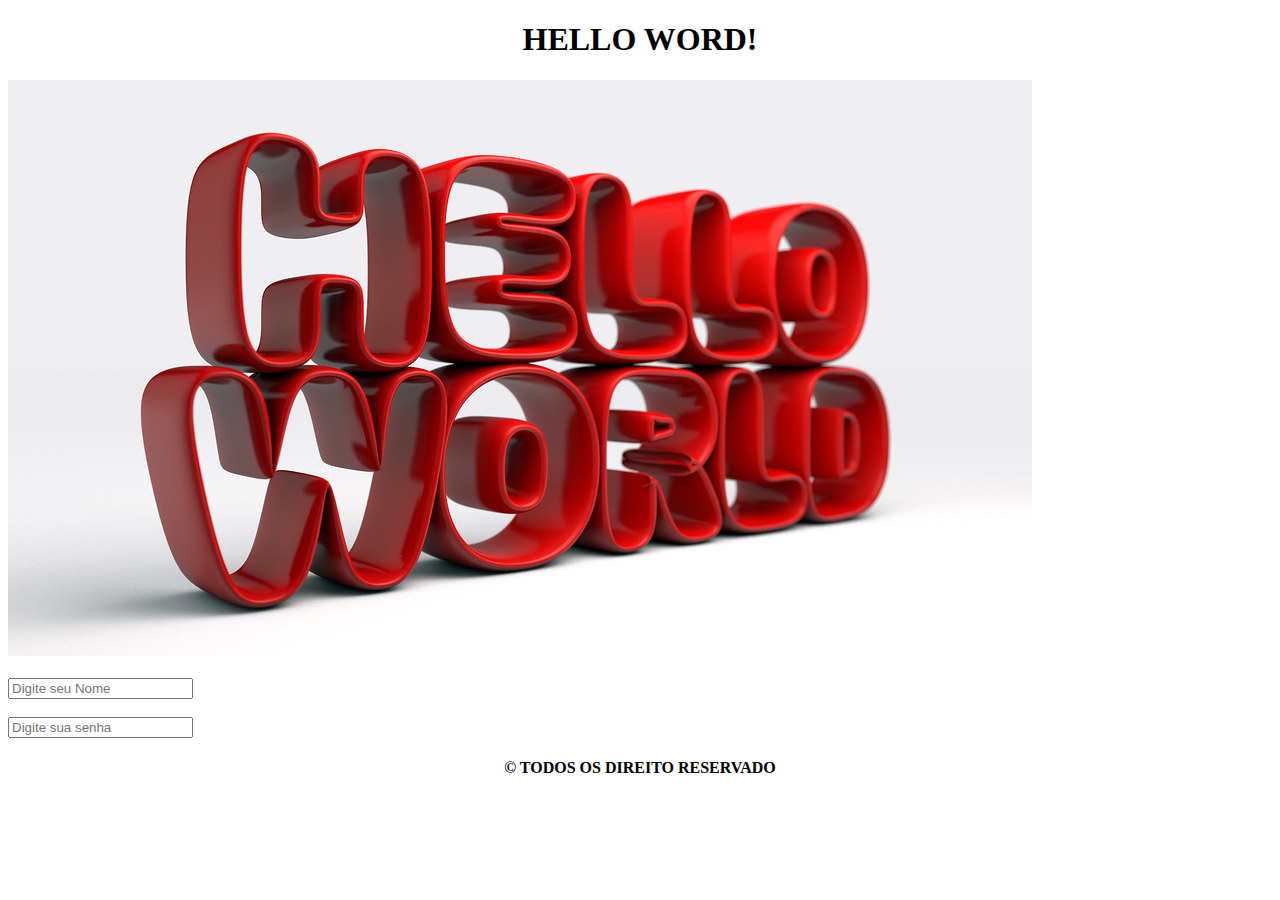
<file: HTML-CSS/index.html>
<!DOCTYPE html>
<html lang="pt">
  <head>
    <meta charset="UTF-8" />
    <meta http-equiv="X-UA-Compatible" content="IE=edge" />
    <meta name="viewport" content="width=device-width, initial-scale=1.0" />
    <title>Primeira Página</title>
  </head>
  <body>
      <h1 align="center">HELLO WORD!</h1>
      <img src="hello-word.jpg" alt="imagem hello word" />
      <br>
      <form>
        <br>
        <input type="text" name="nome"  placeholder="Digite seu Nome"></br>
        <br>
        <input type="password" placeholder="Digite sua senha"</>
        </br>

      </form>
    </nav>

    <footer><h4 align="center">&copy; TODOS OS DIREITO RESERVADO</h4></footer>
  </body>
</html>
</file>
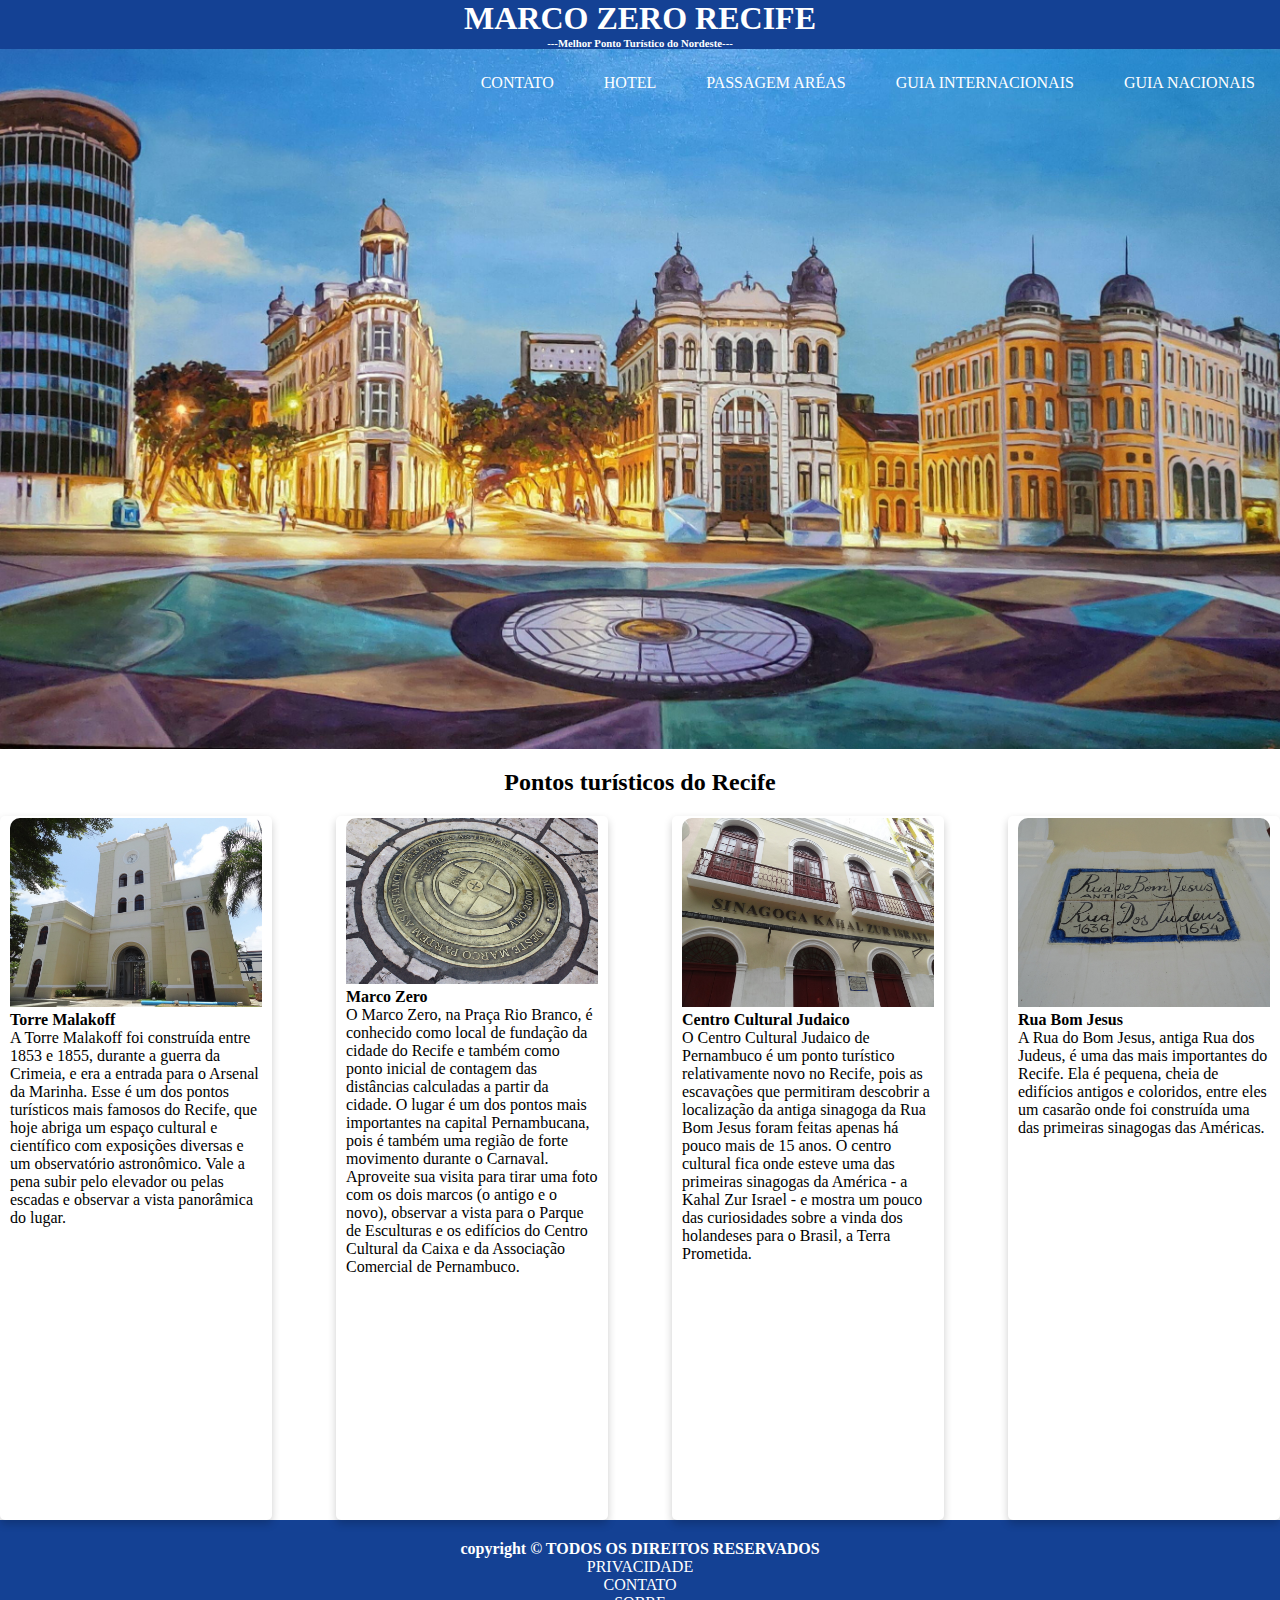
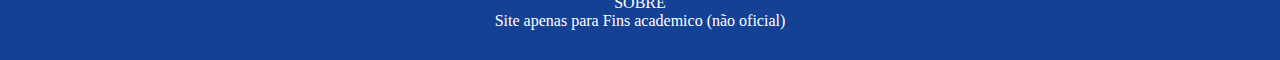
<file: RECIFE/index.html>
<!DOCTYPE html>
<html lang="pt">
  <head>
    <meta charset="UTF-8" />
    <meta http-equiv="X-UA-Compatible" content="IE=edge" />
    <meta name="viewport" content="width=device-width, initial-scale=1.0" />
    <title>Marco Zero Recife</title>
    <link rel="stylesheet" href="style.css" />
  </head>
  <body>
    <h1>MARCO ZERO RECIFE</h1>
    <h6>---Melhor Ponto Turístico do Nordeste---</h6>
    <nav>
     
        <div>
          <ul class="ul-nav">
            <li class="um"><a href="https://guia.melhoresdestinos.com.br/#destinos-nacionais">GUIA NACIONAIS</a></li>
            <li class="dois"><a href="https://guia.melhoresdestinos.com.br/#destinos-nacionais">GUIA INTERNACIONAIS</a></li>
            <li class="tres"><a href="https://guia.melhoresdestwww.melhoresdestinos.com.br/passagens-aereas">PASSAGEM ARÉAS</a></li>
            <li class="quatro"><a href="https://www.booking.com/?aid=335683&label=Guia-menu">HOTEL</a></li>
            <li class="cinco"><a href="https://www.melhoresdestinos.com.br/contato">CONTATO</a></li>
          </ul>
        </div>
      
    </nav>

    <main>
      <h2 align="center">Pontos turísticos do Recife</h2>
    <content class="description">
      <div class="torre">
        <a href="https://guia.melhoresdestinos.com.br/torre-malakoff-108-2108-l.html"> <img src="img/torre-malakoff.jpg" alt="foto de uma igreja" style="width: 100%" /></a>
        
        <h4>Torre Malakoff</h4>
        <p>
          A Torre Malakoff foi construída entre 1853 e 1855, durante a guerra da Crimeia, e era a entrada para o Arsenal da Marinha. Esse é um dos pontos turísticos mais famosos do Recife, que hoje abriga um espaço cultural e científico com exposições diversas e um observatório astronômico.

          Vale a pena subir pelo elevador ou pelas escadas e observar a vista panorâmica do lugar.
        </p>
      </div>

      <div class="judaico">
        <a href=""></a>
        <a href="https://guia.melhoresdestinos.com.br/marco-zero-108-2110-l.html"><img src="img/marco-zero.webp" alt="foto cultural" style="width: 100%" /></a>
        
        <h4>Marco Zero</h4>
        <p>
          O Marco Zero, na Praça Rio Branco, é conhecido como local de fundação da cidade do Recife e também como ponto inicial de contagem das distâncias calculadas a partir da cidade. O lugar é um dos pontos mais importantes na capital Pernambucana, pois é também uma região de forte movimento durante o Carnaval. 

          Aproveite sua visita para tirar uma foto com os dois marcos (o antigo e o novo), observar a vista para o Parque de Esculturas e os edifícios do Centro Cultural da Caixa e da Associação Comercial de Pernambuco.
        </p>
      </div>
      <div class="judaico">
        <a href="https://guia.melhoresdestinos.com.br/centro-cultural-judaico-108-2109-l.html"> <img src="img/centro-cultural-judaico.jpg" alt="foto cultural" style="width: 100%" /></a>
       
        <h4>Centro Cultural Judaico</h4>
        <p>
          O Centro Cultural Judaico de Pernambuco é um ponto turístico relativamente novo no Recife, pois as escavações que permitiram descobrir a localização da antiga sinagoga da Rua Bom Jesus foram feitas apenas há pouco mais de 15 anos. 

          O centro cultural fica onde esteve uma das primeiras sinagogas da América - a Kahal Zur Israel - e mostra um pouco das curiosidades sobre a vinda dos holandeses para o Brasil, a Terra Prometida. 
        </p>
      </div>

      <div class="rua">
        <a href="https://guia.melhoresdestinos.com.br/rua-do-bom-jesus-108-2111-l.html"><img src="img/rua-do-bom-jesus.jpg" alt="foto da rua" style="width: 100%" /></a>
        
        <h4>Rua Bom Jesus</h4>
        <p>
          A Rua do Bom Jesus, antiga Rua dos Judeus, é uma das mais importantes do Recife. Ela é pequena, cheia de edifícios antigos e coloridos, entre eles um casarão onde foi construída uma das primeiras sinagogas das Américas.
        </p>
      </div>
    </main>
    <footer>
      
        <h4>copyright &copy; TODOS OS DIREITOS RESERVADOS</h4>
        <ul class="rodape">
          <li>PRIVACIDADE</li>
          <li>CONTATO</li>
          <li>SOBRE</li>
        </ul>
        <P>Site apenas para Fins academico (não oficial)</P>
  
     
    </footer>
  </body>
</html>
</file>
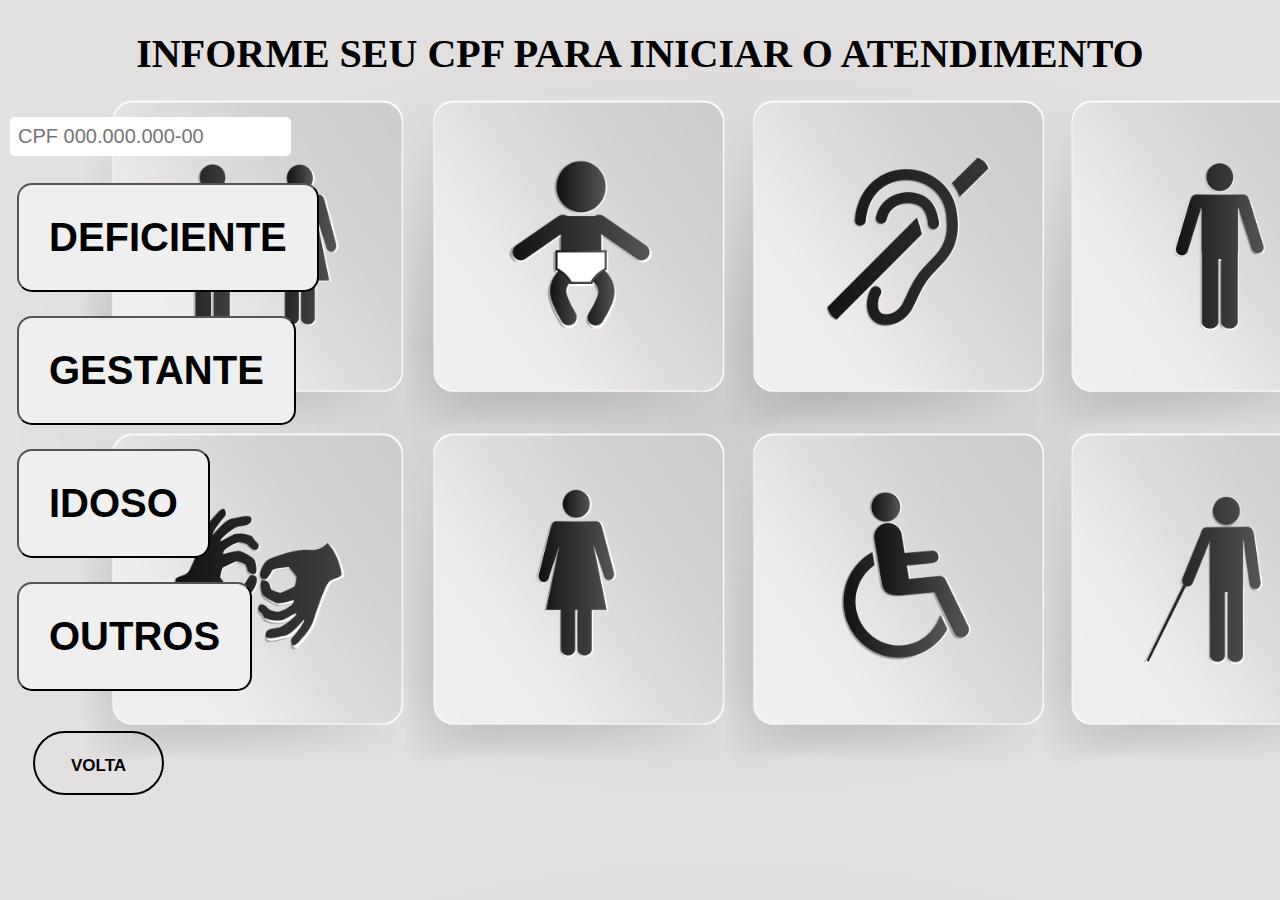
<file: ATENDIMENTO/preferencial.html>
<!DOCTYPE html>
<html lang="pt">
  <head>
    <meta charset="UTF-8" />
    <meta http-equiv="X-UA-Compatible" content="IE=edge" />
    <meta name="viewport" content="width=device-width, initial-scale=1.0" />
    <title>ATENDIMENTO PREFERENCIAL</title>
    <link rel="stylesheet" href="style-preferencial.css" />
  </head>
  <body>
    <h1>INFORME SEU CPF PARA INICIAR O ATENDIMENTO</h1>
    <input type="email" placeholder="CPF 000.000.000-00" />
    <form action>
      <button type="submit">
        <h1>DEFICIENTE</h1>
      </button>
    </form>

    <form>
      <button type="submit">
        <h1>GESTANTE</h1>
      </button>
    </form>

    <form>
      <button type="submit">
        <h1>IDOSO</h1>
      </button>
    </form>

    <form>
      <button type="submit">
        <h1>OUTROS</h1>
      </button>
    </form>

    <form>
      <button class="btn-volta">
        <a href="index.html">VOLTA</a>
      </button>
    </form>
  </body>
</html>
</file>
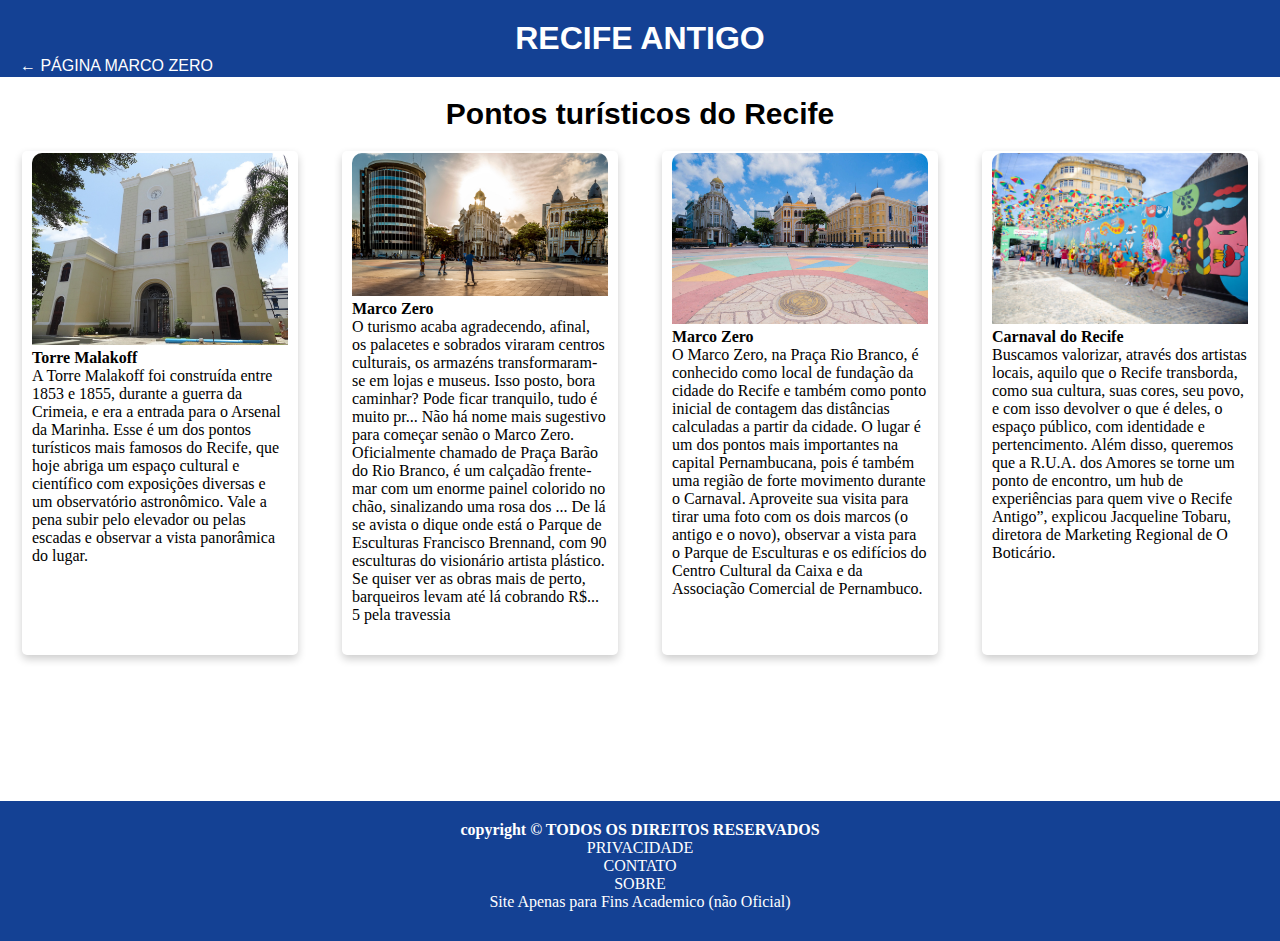
<file: RECIFE/index_recife.html>
<!DOCTYPE html>
<html lang="pt">
  <head>
    <meta charset="UTF-8" />
    <meta http-equiv="X-UA-Compatible" content="IE=edge" />
    <meta name="viewport" content="width=device-width, initial-scale=1.0" />
    <title>RECIFE ANTIGO</title>
    <link rel="stylesheet" href="style_recife.css" />
  </head>
  <body>
    <div class="container">
      <h1>RECIFE ANTIGO</h1>
      <a href="index.html"> ← PÁGINA MARCO ZERO</a>
    </div>
    <main>
      <h2 align="center">Pontos turísticos do Recife</h2>
    <content class="description">
      <div class="torre">
        <a href="https://guia.melhoresdestinos.com.br/torre-malakoff-108-2108-l.html"> <img src="img/torre-malakoff.jpg" alt="foto de uma igreja" style="width: 100%" /></a>
        
        <h4>Torre Malakoff</h4>
        <p>
          A Torre Malakoff foi construída entre 1853 e 1855, durante a guerra da Crimeia, e era a entrada para o Arsenal da Marinha. Esse é um dos pontos turísticos mais famosos do Recife, que hoje abriga um espaço cultural e científico com exposições diversas e um observatório astronômico.

          Vale a pena subir pelo elevador ou pelas escadas e observar a vista panorâmica do lugar.
        </p>
      </div>

      <div class="judaico">
        <a href=""></a>
        <a href="https://guia.melhoresdestinos.com.br/marco-zero-108-2110-l.html"><img src="img/recife-antigo-praccca7a-do-marco-zero-pernambuco.webp" style="width: 100%" /></a>
        
        <h4>Marco Zero</h4>
        <p>
          O turismo acaba agradecendo, afinal, os palacetes e sobrados viraram centros culturais, os armazéns transformaram-se em lojas e museus. Isso posto, bora caminhar? Pode ficar tranquilo, tudo é muito pr... 

          Não há nome mais sugestivo para começar senão o Marco Zero. Oficialmente chamado de Praça Barão do Rio Branco, é um calçadão frente-mar com um enorme painel colorido no chão, sinalizando uma rosa dos ... 
          De lá se avista o dique onde está o Parque de Esculturas Francisco Brennand, com 90 esculturas do visionário artista plástico. Se quiser ver as obras mais de perto, barqueiros levam até lá cobrando R$...  5 pela travessia 

          

        </p>
      </div>
      <div class="judaico">
        <a href="https://guia.melhoresdestinos.com.br/centro-cultural-judaico-108-2109-l.html"> <img src="img/recife-antigo (1).jpg" alt="foto cultural" style="width: 100%" /></a>
       
        <h4>Marco Zero</h4>
        <p>
          O Marco Zero, na Praça Rio Branco, é conhecido como local de fundação da cidade do Recife e também como ponto inicial de contagem das distâncias calculadas a partir da cidade. O lugar é um dos pontos mais importantes na capital Pernambucana, pois é também uma região de forte movimento durante o Carnaval. 

          Aproveite sua visita para tirar uma foto com os dois marcos (o antigo e o novo), observar a vista para o Parque de Esculturas e os edifícios do Centro Cultural da Caixa e da Associação Comercial de Pernambuco.
        </p>
      </div>

      <div class="rua">
        <a href="https://guia.melhoresdestinos.com.br/rua-do-bom-jesus-108-2111-l.html"><img src="img/carnaval-recife.jpg" alt="foto da rua" style="width: 100%" /></a>
        
        <h4>Carnaval do Recife</h4>
        <p>
          Buscamos valorizar, através dos artistas locais, aquilo que o Recife transborda, como sua cultura, suas cores, seu povo, e com isso devolver o que é deles, o espaço público, com identidade e pertencimento. Além disso, queremos que a R.U.A. dos Amores se torne um ponto de encontro, um hub de experiências para quem vive o Recife Antigo”, explicou Jacqueline Tobaru, diretora de Marketing Regional de O Boticário.
        </p>
      </div>
    </main>
    <footer>
      <h4>copyright &copy; TODOS OS DIREITOS RESERVADOS</h4>
      <ul class="rodape">
        <li>PRIVACIDADE</li>
        <li>CONTATO</li>
        <li>SOBRE</li>
      </ul>
      <p>Site Apenas para Fins Academico (não Oficial)</p>
    </footer>
  </body>
</html>
</file>
<file: RECIFE/style.css>
* {
  margin: 0;
  padding: 0;
}
nav {
  background-image: url(img/marco-zero.jpg);
  background-position: center;
  background-size: cover;
  width: 100%;
  height: 100%;
}
h1,
h6 {
  color: white;
  background-color: #144194;
  text-align: center;
}
h2 {
  margin-top: 20px;
}

table {
  margin-left: auto;
  margin-right: auto;
}

td a {
  color: white;
  margin-left: center;
  text-decoration: none;
}
td {
  margin-right: auto;
  text-align: start;
}
tr {
  margin-top: 30px;
}

.main um dois {
  width: 50px;
  height: 30px;
  padding: 20px;
  border: 1px solid gray;
  margin: 0;
  background-color: #144194;
}

footer {
  padding-top: 20px;
  background-color: #144194;
  text-align: center;
  width: 100%;
  height: 120px;
  color: white;
}

.description {
  margin-top: 20px;
  display: flex;
  gap: 5%;
}
img {
  border-radius: 10px 10px 0 0;
}

.judaico {
  padding: 2px 10px;
  border-radius: 5px;
}
.judaico:hover {
  box-shadow: 0 8px 16px 0 rgba(0, 0, 0, 0.2);
}

.rua {
  padding: 2px 10px;
  border-radius: 5px;
}
.rua:hover {
  box-shadow: 0 8px 16px 0 rgba(0, 0, 0, 0.2);
}

.torre {
  padding: 2px 10px;
  border-radius: 5px;
}
.torre:hover {
  box-shadow: 0 8px 16px 0 rgba(0, 0, 0, 0.2);
}
.judaico {
  box-shadow: 0 4px 8px 0 rgba(0, 0, 0, 0.2);
  transition: 0.3s;
  width: 20%;
  display: inline-block;
}

.rua {
  box-shadow: 0 4px 8px 0 rgba(0, 0, 0, 0.2);
  transition: 0.3s;
  width: 20%;
  display: inline-block;
}

.torre {
  box-shadow: 0 4px 8px 0 rgba(0, 0, 0, 0.2);
  transition: 0.3s;
  width: 20%;
  display: inline-block;
}

.div-nav {
  list-style-type: none;
  margin: 0;
  padding: 0;
  overflow: hidden;
}

.um {
  display: flex;
  padding: 25px;
  float: right;
  color: white;
}

.dois {
  float: right;
  display: flex;
  padding: 25px;
  color: white;
}

.tres {
  float: right;
  display: flex;
  padding: 25px;
  color: white;
}

.quatro {
  float: right;
  display: flex;
  padding: 25px;
  color: white;
}

.cinco {
  float: right;
  display: flex;
  padding: 25px;
  color: white;
}

a {
  color: white;
  text-decoration: none;
}

a:hover {
  color: black;
  background-color: white;
  padding: 12px;
  border-radius: 5px;
}

div {
  width: 100%;
  height: 700px;
}
</file>
<file: ATENDIMENTO/style-preferencial.css>
* {
  padding: 0;
  margin: 0;
}

body {
  background-image: url('img/42781.jpg');
  background-size: cover;
}

h1 {
  text-align: center;
  padding: 30px;
  font-size: 40px;
  font-weight: bold;
}

input {
  font-size: 20px;
  margin: 10px;
  padding: 7px;
  border-radius: 5px;
  border: 1px solid transparent;
}

form {
  margin: 10px;
  padding: 7px;
  border-radius: 5px;
  font-size: 12px;
}

button {
  border-radius: 15px;
}

.btn-volta {
  background: transparent;
  color: #4096ee;
  font-weight: 400;
  font-size: 24px;
  text-transform: uppercase;
  padding: 16px 36px;
  margin: 16px;
  border: 2px solid black;
  border-radius: 32px;
  transform: translate(0);
  overflow: hidden;
  cursor: pointer;
}

.btn-volta::before {
  content: '';
  position: absolute;
  background: #3bd9d9;
  width: 8px;
  top: 0;
  bottom: 0;
  left: -32px;
  transform: rotate(-16deg);
  filter: blur(6px);
}

.btn-volta:hover::before {
  left: calc(100% + 32px);
  transition: 0.75s;
}

a {
  font-size: 17px;
  font-weight: bold;
  text-decoration: none;
  color: black;
}
</file>
<file: RECIFE/style_recife.css>
* {
  margin: 0;
  padding: 0;
}
.container {
  background-color: #144194;
  color: #fff;
  padding: 20px;
  text-align: center;
  font-family: Arial, Helvetica, sans-serif;
}

a {
  text-decoration: none;
  float: left;
  color: #fff;
}

a:hover {
  background-color: white;
  color: black;
  border-radius: 5px;
}

h2 {
  padding: 20px;
  font-size: 30px;
  font-family: Arial, Helvetica, sans-serif;
}
footer {
  padding-top: 20px;
  background-color: #144194;
  text-align: center;
  width: 100%;
  height: 120px;
  color: white;
}

.description {
  display: flex;
  justify-content: space-around;
  height: 650px;
}
img {
  border-radius: 10px 10px 0 0;
}

.judaico {
  padding: 2px 10px;
  border-radius: 5px;
  height: 500px;
}
.judaico:hover {
  box-shadow: 0 8px 16px 0 rgba(0, 0, 0, 0.2);
}

.rua {
  padding: 2px 10px;
  border-radius: 5px;
  height: 500px;
}
.rua:hover {
  box-shadow: 0 8px 16px 0 rgba(0, 0, 0, 0.2);
}

.torre {
  padding: 2px 10px;
  border-radius: 5px;
  height: 500px;
}
.torre:hover {
  box-shadow: 0 8px 16px 0 rgba(0, 0, 0, 0.2);
}
.judaico {
  box-shadow: 0 4px 8px 0 rgba(0, 0, 0, 0.2);
  transition: 0.3s;
  width: 20%;
  display: inline-block;
}

.rua {
  box-shadow: 0 4px 8px 0 rgba(0, 0, 0, 0.2);
  transition: 0.3s;
  width: 20%;
  display: inline-block;
}

.torre {
  box-shadow: 0 4px 8px 0 rgba(0, 0, 0, 0.2);
  transition: 0.3s;
  width: 20%;
  display: inline-block;
}
</file>
